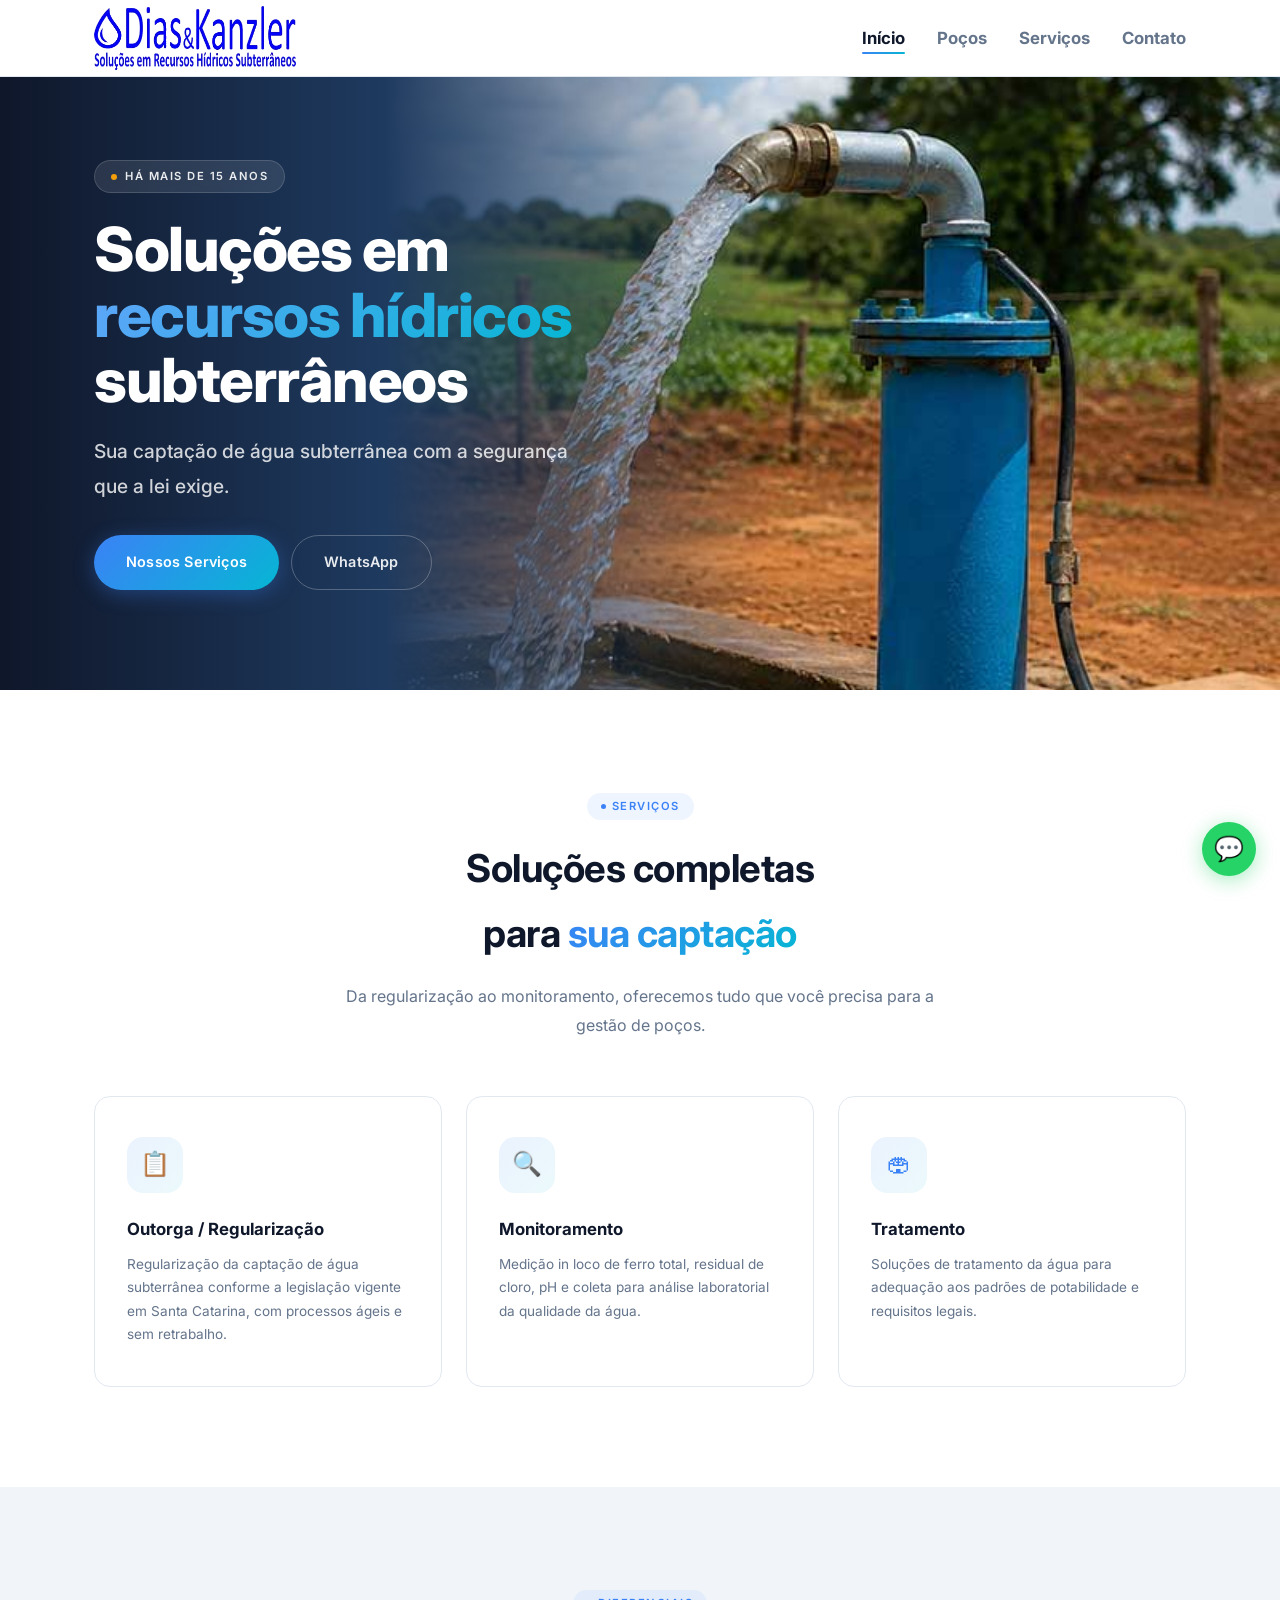
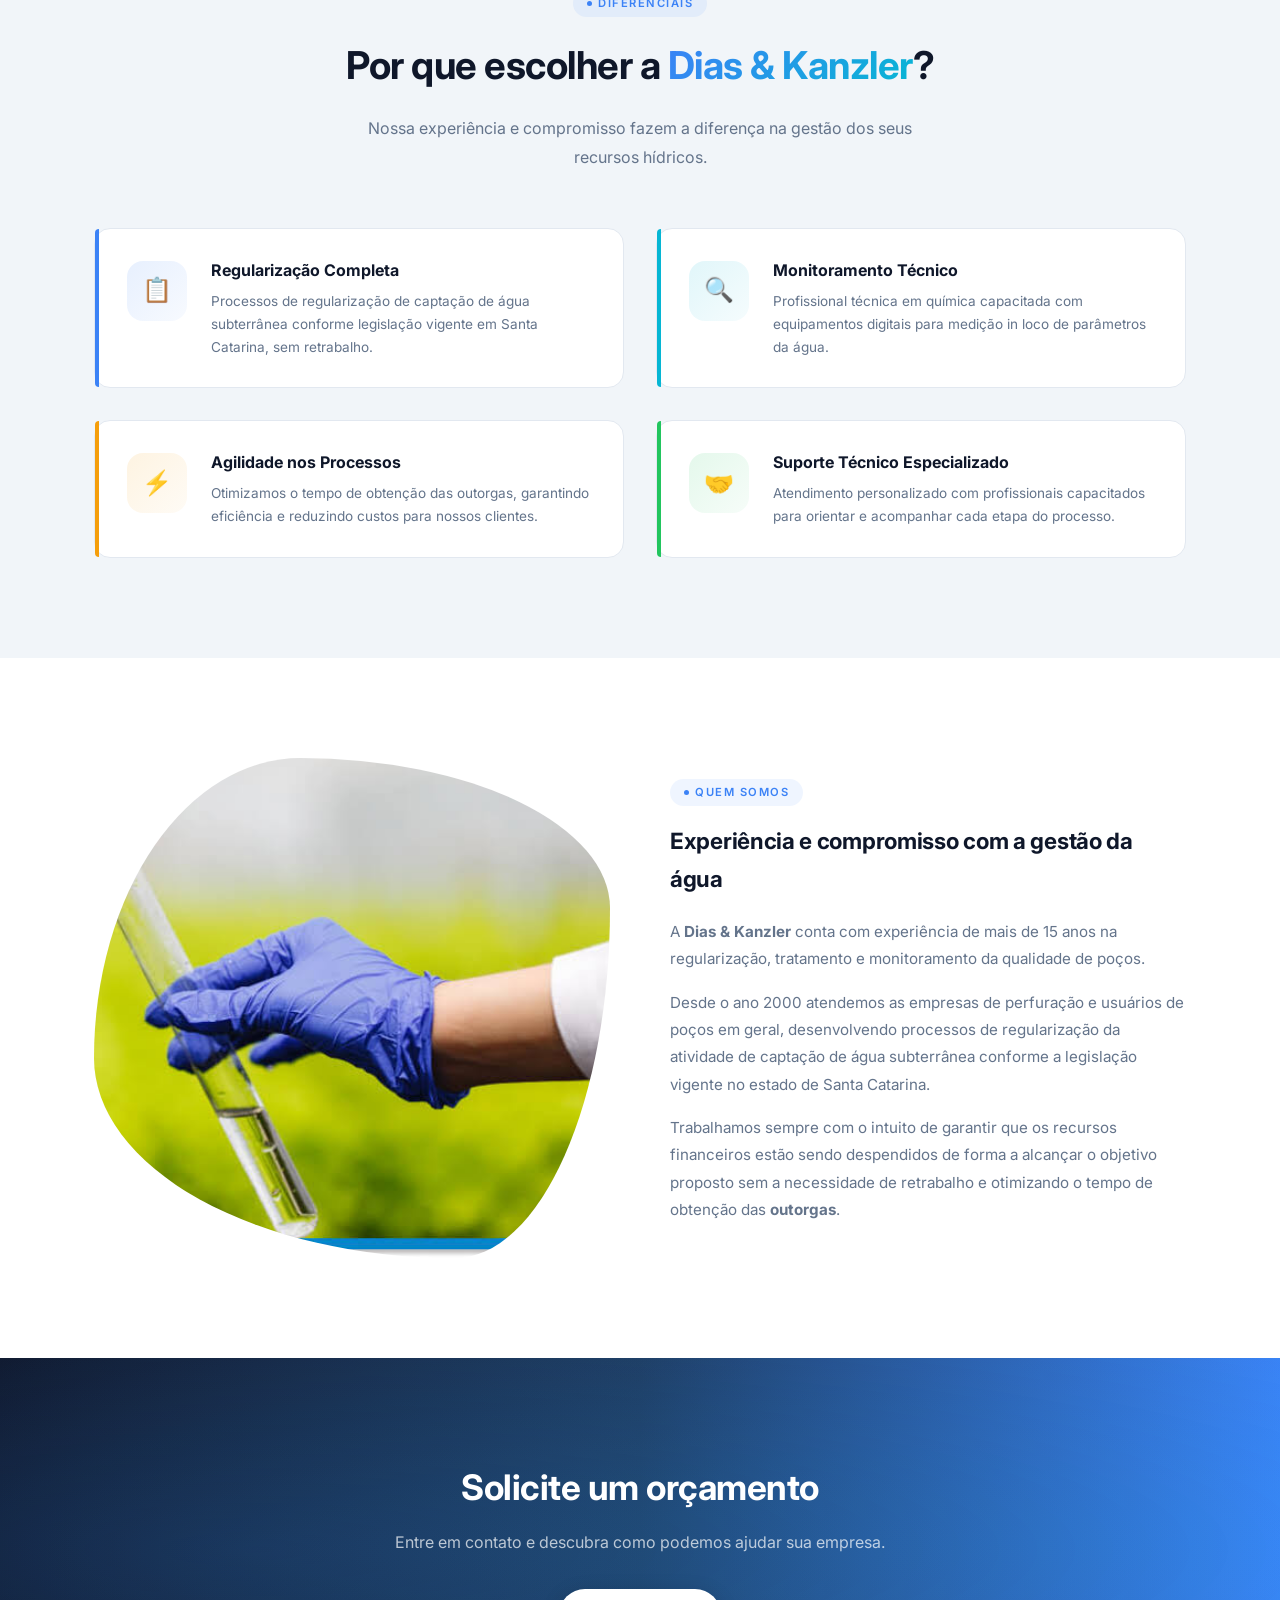
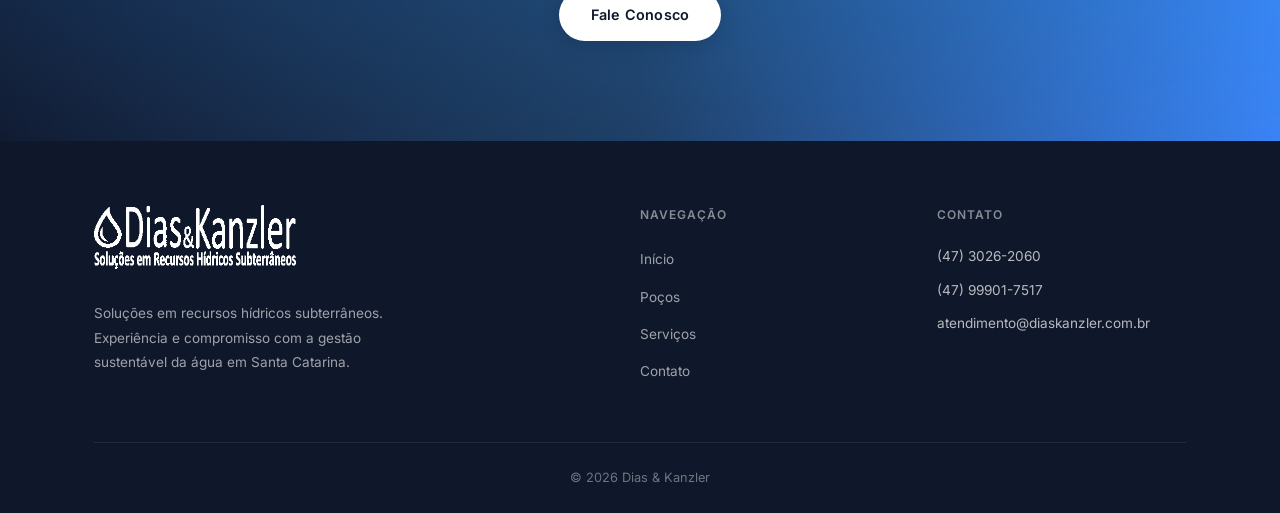
<file: index.html>
<!DOCTYPE html>
<html lang="pt-BR">
<head>
  <meta charset="UTF-8">
  <meta name="viewport" content="width=device-width, initial-scale=1.0">
  <title>Dias e Kanzler — Soluções em Recursos Hídricos Subterrâneos</title>
  <meta name="description" content="Experiência de mais de 15 anos na regularização, tratamento e monitoramento da qualidade de poços em Santa Catarina.">
  <link rel="preconnect" href="https://fonts.googleapis.com">
  <link rel="preconnect" href="https://fonts.gstatic.com" crossorigin>
  <link href="https://fonts.googleapis.com/css2?family=Inter:wght@300;400;500;600;700;800&display=swap" rel="stylesheet">
  <link rel="stylesheet" href="css/style.css">
</head>
<body>

  <header class="header">
    <div class="container">
          <a href="index.html" class="logo"><img src="img/logo.png" alt="Dias &amp; Kanzler"></a>
      <nav>
        <div class="menu-toggle">
          <span></span>
          <span></span>
          <span></span>
        </div>
        <div class="nav-overlay"></div>
        <ul class="nav-list">
          <li><a href="index.html" class="active">Início</a></li>
          <li><a href="pocos.html">Poços</a></li>
          <li><a href="servicos.html">Serviços</a></li>
          <li><a href="contato.html">Contato</a></li>
        </ul>
      </nav>
    </div>
  </header>

  <section class="hero">
    <div class="container">
      <div class="hero-content">
        <div class="hero-tag">Há mais de 15 anos</div>
        <h1>Soluções em <span>recursos hídricos</span> subterrâneos</h1>
        <p>Sua captação de água subterrânea com a segurança que a lei exige.</p>
        <div class="hero-buttons">
          <a href="servicos.html" class="btn btn-accent">Nossos Serviços</a>
          <a href="https://wa.me/5547999017517" target="_blank" class="btn btn-outline">WhatsApp</a>
        </div>
      </div>
    </div>
  </section>

  <section class="section">
    <div class="container">
      <div class="section-header centered fade-in">
        <div class="section-tag">Serviços</div>
        <h2>Soluções completas<br>para <span>sua captação</span></h2>
        <p>Da regularização ao monitoramento, oferecemos tudo que você precisa para a gestão de poços.</p>
      </div>
      <div class="services-grid stagger-children fade-in">
        <div class="service-card">
          <div class="service-card-icon">&#x1F4CB;</div>
          <h3>Outorga / Regularização</h3>
          <p>Regularização da captação de água subterrânea conforme a legislação vigente em Santa Catarina, com processos ágeis e sem retrabalho.</p>
        </div>
        <div class="service-card">
          <div class="service-card-icon">&#x1F50D;</div>
          <h3>Monitoramento</h3>
          <p>Medição in loco de ferro total, residual de cloro, pH e coleta para análise laboratorial da qualidade da água.</p>
        </div>
        <div class="service-card">
          <div class="service-card-icon">&#x1F3DF;</div>
          <h3>Tratamento</h3>
          <p>Soluções de tratamento da água para adequação aos padrões de potabilidade e requisitos legais.</p>
        </div>
      </div>
    </div>
  </section>

  <section class="section section-alt">
    <div class="container">
      <div class="section-header centered fade-in">
        <div class="section-tag">Diferenciais</div>
        <h2>Por que escolher a <span style="white-space: nowrap;">Dias &amp; Kanzler</span>?</h2>
        <p>Nossa experiência e compromisso fazem a diferença na gestão dos seus recursos hídricos.</p>
      </div>
      <div class="diffs-grid stagger-children fade-in">
        <div class="diff-card">
          <div class="diff-icon blue">&#x1F4CB;</div>
          <div class="diff-card-body">
            <h3>Regularização Completa</h3>
            <p>Processos de regularização de captação de água subterrânea conforme legislação vigente em Santa Catarina, sem retrabalho.</p>
          </div>
        </div>
        <div class="diff-card">
          <div class="diff-icon cyan">&#x1F50D;</div>
          <div class="diff-card-body">
            <h3>Monitoramento Técnico</h3>
            <p>Profissional técnica em química capacitada com equipamentos digitais para medição in loco de parâmetros da água.</p>
          </div>
        </div>
        <div class="diff-card">
          <div class="diff-icon amber">&#x26A1;</div>
          <div class="diff-card-body">
            <h3>Agilidade nos Processos</h3>
            <p>Otimizamos o tempo de obtenção das outorgas, garantindo eficiência e reduzindo custos para nossos clientes.</p>
          </div>
        </div>
        <div class="diff-card">
          <div class="diff-icon green">&#x1F91D;</div>
          <div class="diff-card-body">
            <h3>Suporte Técnico Especializado</h3>
            <p>Atendimento personalizado com profissionais capacitados para orientar e acompanhar cada etapa do processo.</p>
          </div>
        </div>
      </div>
    </div>
  </section>

  <section class="section">
    <div class="container">
      <div class="about-grid">
        <div class="about-visual fade-in-left"></div>
        <div class="about-content fade-in-right">
          <div class="section-tag">Quem Somos</div>
          <h3>Experiência e compromisso com a gestão da água</h3>
          <p>
            A <strong>Dias &amp; Kanzler</strong> conta com experiência de mais de 15 anos na regularização,
            tratamento e monitoramento da qualidade de poços.
          </p>
          <p>
            Desde o ano 2000 atendemos as empresas de perfuração e usuários de poços em geral,
            desenvolvendo processos de regularização da atividade de captação de água subterrânea
            conforme a legislação vigente no estado de Santa Catarina.
          </p>
          <p>
            Trabalhamos sempre com o intuito de garantir que os recursos financeiros estão sendo
            despendidos de forma a alcançar o objetivo proposto sem a necessidade de retrabalho
            e otimizando o tempo de obtenção das <strong>outorgas</strong>.
          </p>
        </div>
      </div>
    </div>
  </section>

  <section class="cta-section">
    <div class="container fade-in">
      <h2>Solicite um orçamento</h2>
      <p>Entre em contato e descubra como podemos ajudar sua empresa.</p>
      <a href="contato.html" class="btn btn-primary">Fale Conosco</a>
    </div>
  </section>

  <footer class="footer">
    <div class="container">
      <div class="footer-grid">
        <div class="footer-about">
      <a href="index.html" class="logo"><img src="img/logo.png" alt="Dias &amp; Kanzler"></a>
          <p>Soluções em recursos hídricos subterrâneos. Experiência e compromisso com a gestão sustentável da água em Santa Catarina.</p>
        </div>
        <div>
          <h4>Navegação</h4>
          <ul class="footer-links">
            <li><a href="index.html">Início</a></li>
            <li><a href="pocos.html">Poços</a></li>
            <li><a href="servicos.html">Serviços</a></li>
            <li><a href="contato.html">Contato</a></li>
          </ul>
        </div>
        <div>
          <h4>Contato</h4>
          <div class="footer-contact-item">(47) 3026-2060</div>
          <div class="footer-contact-item">(47) 99901-7517</div>
          <div class="footer-contact-item">atendimento@diaskanzler.com.br</div>
        </div>
      </div>
      <div class="footer-bottom">
        <span>&copy; 2026 Dias &amp; Kanzler</span>
      </div>
    </div>
  </footer>

  <a href="https://wa.me/5547999017517" target="_blank" class="whatsapp-float" aria-label="WhatsApp">&#x1F4AC;</a>

  <script src="js/main.js"></script>
</body>
</html>
</file>
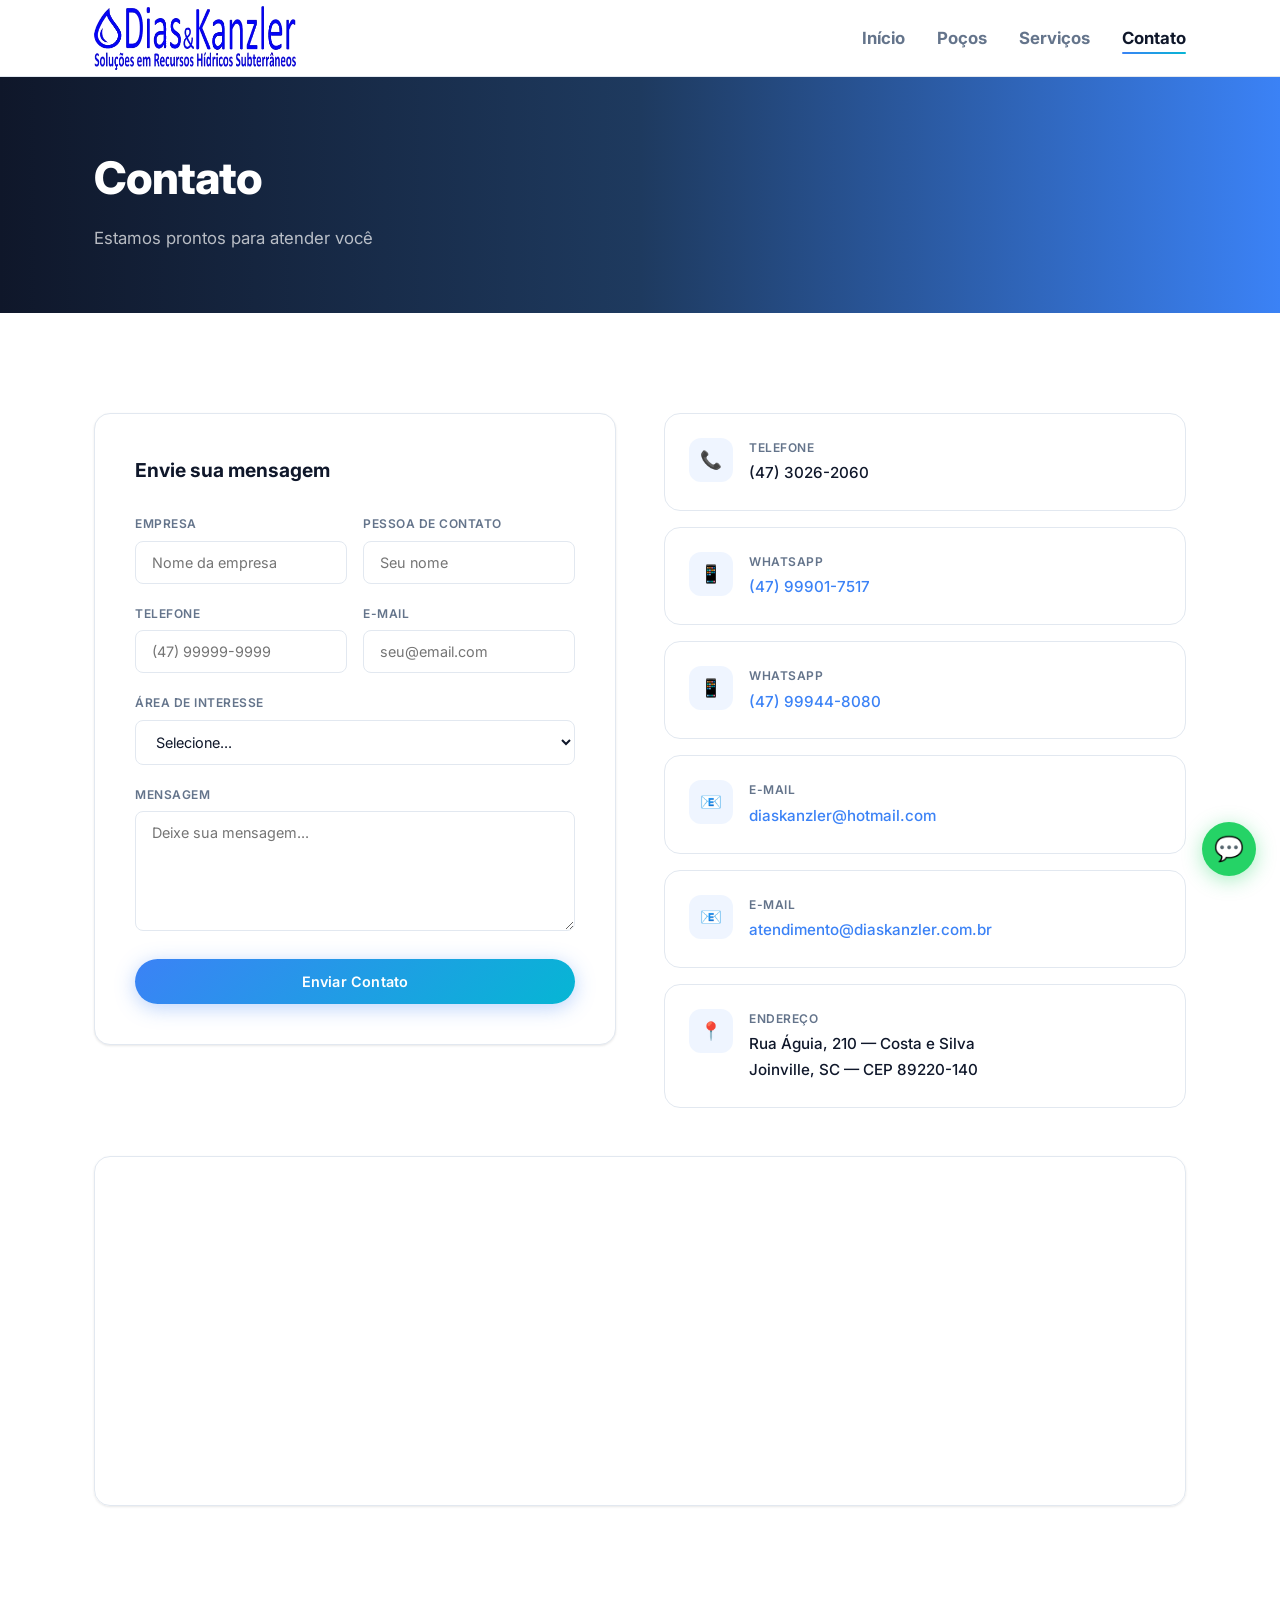
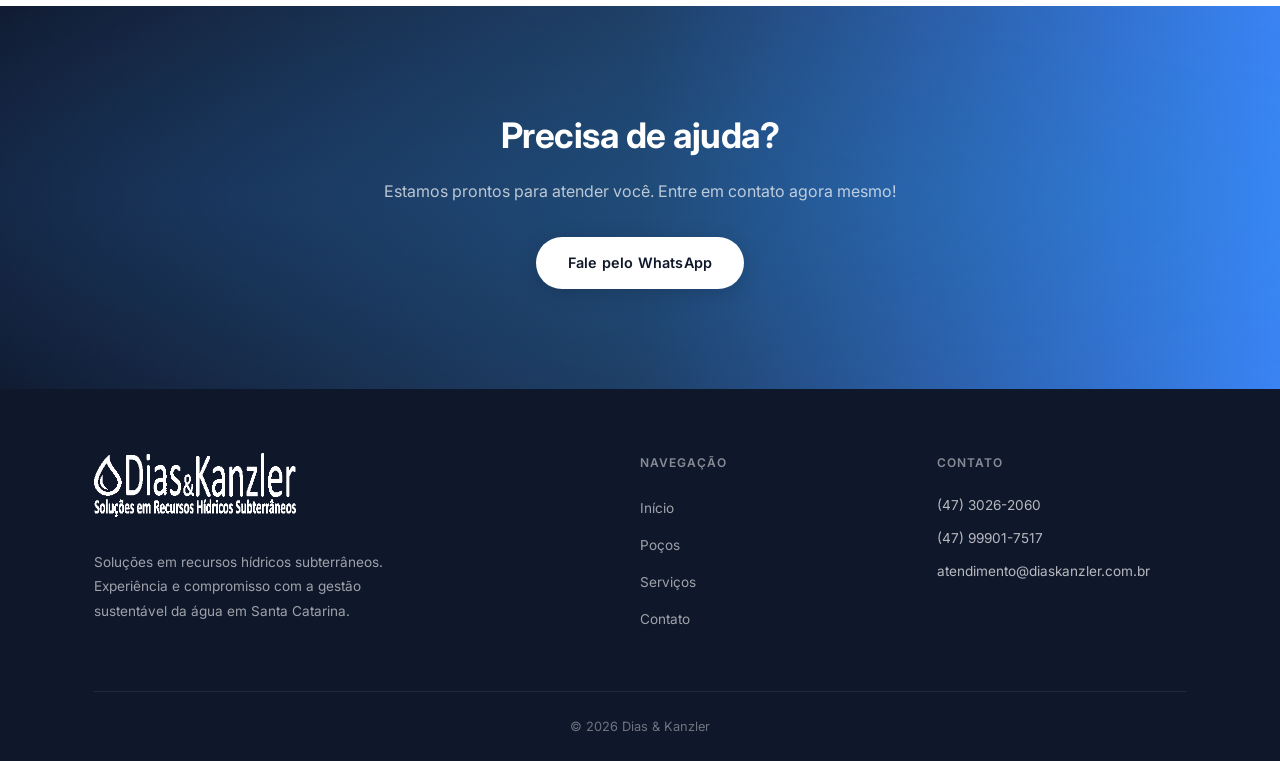
<file: contato.html>
<!DOCTYPE html>
<html lang="pt-BR">
<head>
  <meta charset="UTF-8">
  <meta name="viewport" content="width=device-width, initial-scale=1.0">
  <title>Contato — Dias &amp; Kanzler</title>
  <meta name="description" content="Entre em contato com a Dias & Kanzler. Solicite orçamentos, tire dúvidas ou agende uma visita.">
  <link rel="preconnect" href="https://fonts.googleapis.com">
  <link rel="preconnect" href="https://fonts.gstatic.com" crossorigin>
  <link href="https://fonts.googleapis.com/css2?family=Inter:wght@300;400;500;600;700;800&display=swap" rel="stylesheet">
  <link rel="stylesheet" href="css/style.css">
</head>
<body>

  <header class="header">
    <div class="container">
          <a href="index.html" class="logo"><img src="img/logo.png" alt="Dias &amp; Kanzler"></a>
      <nav>
        <div class="menu-toggle">
          <span></span>
          <span></span>
          <span></span>
        </div>
        <div class="nav-overlay"></div>
        <ul class="nav-list">
          <li><a href="index.html">Início</a></li>
          <li><a href="pocos.html">Poços</a></li>
          <li><a href="servicos.html">Serviços</a></li>
          <li><a href="contato.html" class="active">Contato</a></li>
        </ul>
      </nav>
    </div>
  </header>

  <section class="page-hero">
    <div class="container fade-in">
      <h1>Contato</h1>
      <p>Estamos prontos para atender você</p>
    </div>
  </section>

  <section class="section">
    <div class="container">
      <div class="contact-grid">
        <div class="contact-form-card fade-in">
          <h3>Envie sua mensagem</h3>
          <form id="contactForm">
            <div class="form-row">
              <div class="form-group">
                <label for="empresa">Empresa</label>
                <input type="text" id="empresa" name="empresa" placeholder="Nome da empresa">
              </div>
              <div class="form-group">
                <label for="contato">Pessoa de Contato</label>
                <input type="text" id="contato" name="contato" placeholder="Seu nome">
              </div>
            </div>
            <div class="form-row">
              <div class="form-group">
                <label for="telefone">Telefone</label>
                <input type="tel" id="telefone" name="telefone" required placeholder="(47) 99999-9999">
              </div>
              <div class="form-group">
                <label for="email">E-mail</label>
                <input type="email" id="email" name="email" required placeholder="seu@email.com">
              </div>
            </div>
            <div class="form-group">
              <label for="interesse">Área de Interesse</label>
              <select id="interesse" name="interesse">
                <option value="">Selecione...</option>
                <option value="OUTORGA">Outorga</option>
                <option value="TAMPONAMENTO">Tamponamento</option>
                <option value="TRATAMENTO">Tratamento</option>
                <option value="MONITORAMENTO">Monitoramento</option>
                <option value="OUTROS">Outros</option>
              </select>
            </div>
            <div class="form-group">
              <label for="mensagem">Mensagem</label>
              <textarea id="mensagem" name="mensagem" required placeholder="Deixe sua mensagem..."></textarea>
            </div>
            <button type="submit" class="btn btn-accent" style="width: 100%; justify-content: center;">Enviar Contato</button>
          </form>
        </div>

        <div class="contact-cards fade-in">
          <div class="contact-card">
            <div class="contact-card-icon">&#x1F4DE;</div>
            <div>
              <h4>Telefone</h4>
              <div class="value">(47) 3026-2060</div>
            </div>
          </div>
          <div class="contact-card">
            <div class="contact-card-icon">&#x1F4F1;</div>
            <div>
              <h4>WhatsApp</h4>
              <div class="value"><a href="https://wa.me/5547999017517" target="_blank">(47) 99901-7517</a></div>
            </div>
          </div>
          <div class="contact-card">
            <div class="contact-card-icon">&#x1F4F1;</div>
            <div>
              <h4>WhatsApp</h4>
              <div class="value"><a href="https://wa.me/5547999448080" target="_blank">(47) 99944-8080</a></div>
            </div>
          </div>
          <div class="contact-card">
            <div class="contact-card-icon">&#x1F4E7;</div>
            <div>
              <h4>E-mail</h4>
              <div class="value"><a href="mailto:diaskanzler@hotmail.com">diaskanzler@hotmail.com</a></div>
            </div>
          </div>
          <div class="contact-card">
            <div class="contact-card-icon">&#x1F4E7;</div>
            <div>
              <h4>E-mail</h4>
              <div class="value"><a href="mailto:atendimento@diaskanzler.com.br">atendimento@diaskanzler.com.br</a></div>
            </div>
          </div>
          <div class="contact-card">
            <div class="contact-card-icon">&#x1F4CD;</div>
            <div>
              <h4>Endereço</h4>
              <div class="value">Rua Águia, 210 — Costa e Silva<br>Joinville, SC — CEP 89220-140</div>
            </div>
          </div>
        </div>
      </div>

      <div class="map-wrapper fade-in">
        <iframe src="https://www.google.com/maps?q=Rua+Agua+210+Joinville+SC&output=embed" loading="lazy" referrerpolicy="no-referrer-when-downgrade"></iframe>
      </div>
    </div>
  </section>

  <section class="cta-section">
    <div class="container fade-in">
      <h2>Precisa de ajuda?</h2>
      <p>Estamos prontos para atender você. Entre em contato agora mesmo!</p>
      <a href="https://wa.me/5547999017517" target="_blank" class="btn btn-primary">Fale pelo WhatsApp</a>
    </div>
  </section>

  <footer class="footer">
    <div class="container">
      <div class="footer-grid">
        <div class="footer-about">
      <a href="index.html" class="logo"><img src="img/logo.png" alt="Dias &amp; Kanzler"></a>
          <p>Soluções em recursos hídricos subterrâneos. Experiência e compromisso com a gestão sustentável da água em Santa Catarina.</p>
        </div>
        <div>
          <h4>Navegação</h4>
          <ul class="footer-links">
            <li><a href="index.html">Início</a></li>
            <li><a href="pocos.html">Poços</a></li>
            <li><a href="servicos.html">Serviços</a></li>
            <li><a href="contato.html">Contato</a></li>
          </ul>
        </div>
        <div>
          <h4>Contato</h4>
          <div class="footer-contact-item">(47) 3026-2060</div>
          <div class="footer-contact-item">(47) 99901-7517</div>
          <div class="footer-contact-item">atendimento@diaskanzler.com.br</div>
        </div>
      </div>
      <div class="footer-bottom">
        <span>&copy; 2026 Dias &amp; Kanzler</span>
      </div>
    </div>
  </footer>

  <a href="https://wa.me/5547999017517" target="_blank" class="whatsapp-float" aria-label="WhatsApp">&#x1F4AC;</a>

  <script src="js/main.js"></script>
  <script src="js/contato.js"></script>
</body>
</html>
</file>
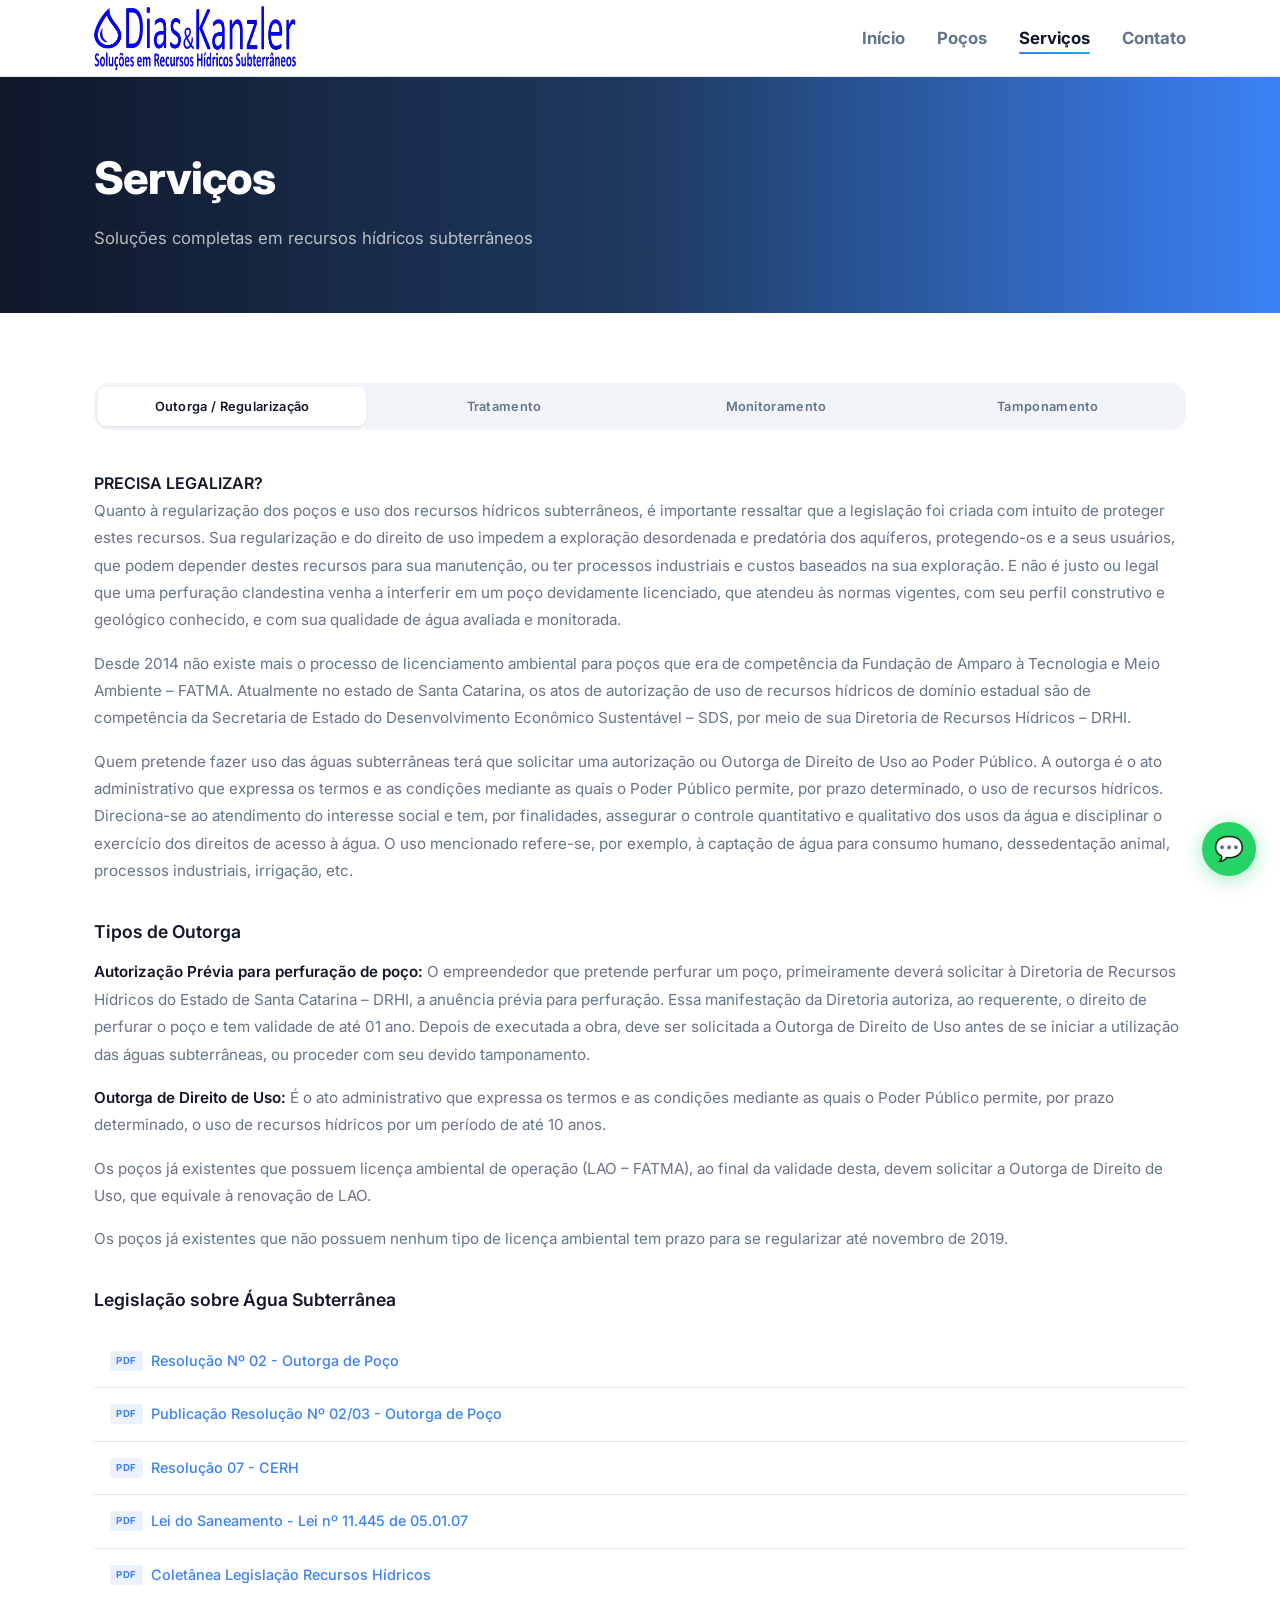
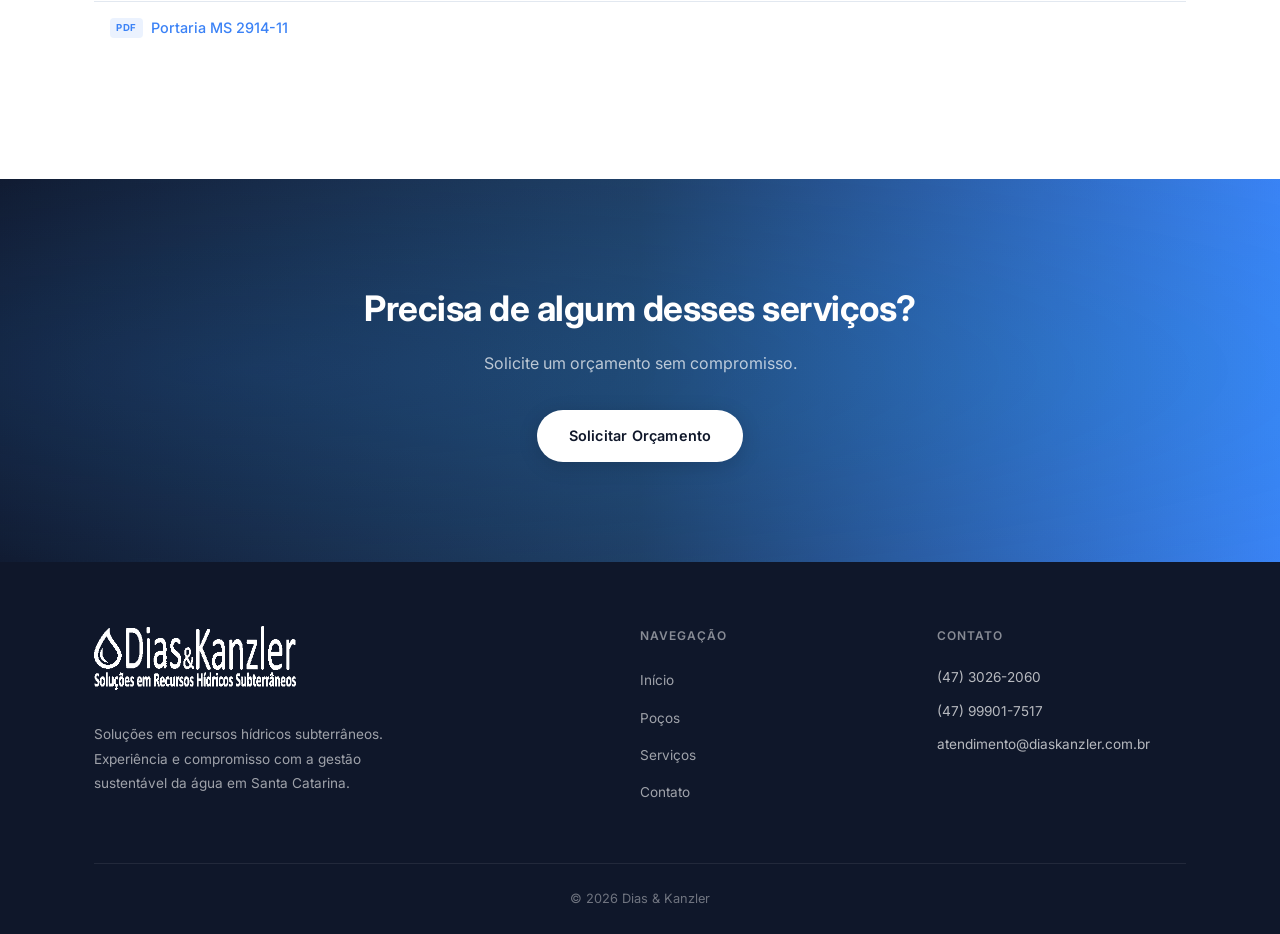
<file: servicos.html>
<!DOCTYPE html>
<html lang="pt-BR">
<head>
  <meta charset="UTF-8">
  <meta name="viewport" content="width=device-width, initial-scale=1.0">
  <title>Serviços — Dias &amp; Kanzler</title>
  <meta name="description" content="Outorga, regularização, tratamento, monitoramento e tamponamento de poços. Soluções completas em recursos hídricos subterrâneos.">
  <link rel="preconnect" href="https://fonts.googleapis.com">
  <link rel="preconnect" href="https://fonts.gstatic.com" crossorigin>
  <link href="https://fonts.googleapis.com/css2?family=Inter:wght@300;400;500;600;700;800&display=swap" rel="stylesheet">
  <link rel="stylesheet" href="css/style.css">
</head>
<body>

  <header class="header">
    <div class="container">
          <a href="index.html" class="logo"><img src="img/logo.png" alt="Dias &amp; Kanzler"></a>
      <nav>
        <div class="menu-toggle">
          <span></span>
          <span></span>
          <span></span>
        </div>
        <div class="nav-overlay"></div>
        <ul class="nav-list">
          <li><a href="index.html">Início</a></li>
          <li><a href="pocos.html">Poços</a></li>
          <li><a href="servicos.html" class="active">Serviços</a></li>
          <li><a href="contato.html">Contato</a></li>
        </ul>
      </nav>
    </div>
  </header>

  <section class="page-hero">
    <div class="container fade-in">
      <h1>Serviços</h1>
      <p>Soluções completas em recursos hídricos subterrâneos</p>
    </div>
  </section>

  <section class="section">
    <div class="container">
      <div class="tabs fade-in">
        <div class="tabs-nav">
          <button class="tab-btn active" data-tab="tab-outorga">Outorga / Regularização</button>
          <button class="tab-btn" data-tab="tab-tratamento">Tratamento</button>
          <button class="tab-btn" data-tab="tab-monitoramento">Monitoramento</button>
          <button class="tab-btn" data-tab="tab-tamponamento">Tamponamento</button>
        </div>

        <div id="tab-outorga" class="tab-panel active">
          <div class="tab-panel-inner page-content" style="max-width:100%;">
            <b>PRECISA LEGALIZAR?</b>

            <p>Quanto à regularização dos poços e uso dos recursos hídricos subterrâneos, é importante ressaltar que a legislação foi criada com intuito de proteger estes recursos. Sua regularização e do direito de uso impedem a exploração desordenada e predatória dos aquíferos, protegendo-os e a seus usuários, que podem depender destes recursos para sua manutenção, ou ter processos industriais e custos baseados na sua exploração. E não é justo ou legal que uma perfuração clandestina venha a interferir em um poço devidamente licenciado, que atendeu às normas vigentes, com seu perfil construtivo e geológico conhecido, e com sua qualidade de água avaliada e monitorada.</p>

            <p>Desde 2014 não existe mais o processo de licenciamento ambiental para poços que era de competência da Fundação de Amparo à Tecnologia e Meio Ambiente &ndash; FATMA. Atualmente no estado de Santa Catarina, os atos de autorização de uso de recursos hídricos de domínio estadual são de competência da Secretaria de Estado do Desenvolvimento Econômico Sustentável &ndash; SDS, por meio de sua Diretoria de Recursos Hídricos &ndash; DRHI.</p>

            <p>Quem pretende fazer uso das águas subterrâneas terá que solicitar uma autorização ou Outorga de Direito de Uso ao Poder Público. A outorga é o ato administrativo que expressa os termos e as condições mediante as quais o Poder Público permite, por prazo determinado, o uso de recursos hídricos. Direciona-se ao atendimento do interesse social e tem, por finalidades, assegurar o controle quantitativo e qualitativo dos usos da água e disciplinar o exercício dos direitos de acesso à água. O uso mencionado refere-se, por exemplo, à captação de água para consumo humano, dessedentação animal, processos industriais, irrigação, etc.</p>

            <h4>Tipos de Outorga</h4>

            <p><b>Autorização Prévia para perfuração de poço:</b> O empreendedor que pretende perfurar um poço, primeiramente deverá solicitar à Diretoria de Recursos Hídricos do Estado de Santa Catarina &ndash; DRHI, a anuência prévia para perfuração. Essa manifestação da Diretoria autoriza, ao requerente, o direito de perfurar o poço e tem validade de até 01 ano. Depois de executada a obra, deve ser solicitada a Outorga de Direito de Uso antes de se iniciar a utilização das águas subterrâneas, ou proceder com seu devido tamponamento.</p>

            <p><b>Outorga de Direito de Uso:</b> É o ato administrativo que expressa os termos e as condições mediante as quais o Poder Público permite, por prazo determinado, o uso de recursos hídricos por um período de até 10 anos.</p>

            <p>Os poços já existentes que possuem licença ambiental de operação (LAO &ndash; FATMA), ao final da validade desta, devem solicitar a Outorga de Direito de Uso, que equivale à renovação de LAO.</p>

            <p>Os poços já existentes que não possuem nenhum tipo de licença ambiental tem prazo para se regularizar até novembro de 2019.</p>

            <h4>Legislação sobre Água Subterrânea</h4>
            <ul class="legislation-list">
              <li><a href="https://diaskanzler.com.br/uploads/pdf/1 RESOLUÇÃO Nº 02 - OUTORGA DE POÇO.pdf" target="_blank">Resolução Nº 02 - Outorga de Poço</a></li>
              <li><a href="https://diaskanzler.com.br/uploads/pdf/2 PUBLICAÇÃO_RESOLUÇÃO Nº 02_03 - OUTORGA DE POÇO.pdf" target="_blank">Publicação Resolução Nº 02/03 - Outorga de Poço</a></li>
              <li><a href="https://diaskanzler.com.br/uploads/pdf/3 Resolução 07 - CERH.pdf" target="_blank">Resolução 07 - CERH</a></li>
              <li><a href="https://diaskanzler.com.br/uploads/pdf/4 Lei do saneamento Lei no 11.445- de 05.01.07.pdf" target="_blank">Lei do Saneamento - Lei nº 11.445 de 05.01.07</a></li>
              <li><a href="https://diaskanzler.com.br/uploads/pdf/5 COLETANEA LEGISLACAO RECURSOS HIDRICOS_19_09_2013versao_final_IOESC.pdf" target="_blank">Coletânea Legislação Recursos Hídricos</a></li>
              <li><a href="https://diaskanzler.com.br/uploads/pdf/6 Portaria_MS_2914-11.pdf" target="_blank">Portaria MS 2914-11</a></li>
            </ul>
          </div>
        </div>

        <div id="tab-tratamento" class="tab-panel">
          <div class="tab-panel-inner page-content" style="max-width:100%;">
            <p>Na captação de água subterrânea através de poços, não é importante apenas o aspecto da quantidade, isto é, a vazão de bombeamento, a qualidade da água subterrânea é outro fator a ser considerado. Estas águas durante seu trajeto subterrâneo, percolam e dissolvem minerais presentes nos solos e nas rochas, adquirindo estas propriedades que podem conferir a água características como cor (ferro), turbidez, acidez, cheiro, gosto, dureza elevada. Convém destacar que água cristalina não é sinônimo de ausência de bactérias. A contaminação por bactérias pode acontecer sem nenhum aviso. Fossas mal instaladas, proximidade de criação de animais, proximidade com depósitos de lixo, além de outras situações podem comprometer a qualidade desta água.</p>

            <p>A forma mais prudente de utilização de um poço artesiano é a realização de análises laboratoriais da água com base nos parâmetros definidos por legislações específicas dependendo do uso desejado, no mínimo a cada 06 meses para bacteriológica e a cada ano análise físico-química. Em casos em que o poço atende um grande número de pessoas, em indústrias, por exemplo, o monitoramento deve ser mensal.</p>

            <p>Problemas com cor (ferro), turbidez, gosto, dureza elevada, pH alterado podem ser facilmente resolvidos com a implantação de sistemas corretivos utilizando produtos químicos dosados através de bombas de precisão ou ainda com a utilização de filtros específicos para água subterrânea. O sistema corretivo adequado é determinado através dos resultados apresentados em laudo de análise físico-química e bacteriológico da água subterrânea.</p>

            <p>Problemas com contaminação bacteriológica também podem ser facilmente resolvidos com dosagem de Cloro através de bomba dosadora de precisão ou com esterilização Ultravioleta (UV-C).</p>

            <p>A recomendação dos órgãos de fiscalização sanitária e ambiental é pela prevenção: mesmo que a água tenha ausência de bactérias, que seja implantado um sistema preventivo de tratamento bacteriológico.</p>

            <div class="gallery-grid stagger-children fade-in" style="grid-template-columns: repeat(auto-fill, minmax(180px, 1fr));">
              <a class="gallery-item" href="https://diaskanzler.com.br/uploads/pocos/s-corretivo-1.jpg" target="_blank">
                <img src="https://diaskanzler.com.br/tim.php?src=uploads/pocos/s-corretivo-1.jpg&w=300&h=300" alt="Tratamento" loading="lazy">
              </a>
              <a class="gallery-item" href="https://diaskanzler.com.br/uploads/pocos/s-corretivo-2.jpg" target="_blank">
                <img src="https://diaskanzler.com.br/tim.php?src=uploads/pocos/s-corretivo-2.jpg&w=300&h=300" alt="Tratamento" loading="lazy">
              </a>
              <a class="gallery-item" href="https://diaskanzler.com.br/uploads/pocos/s-corretivo-3.jpg" target="_blank">
                <img src="https://diaskanzler.com.br/uploads/pocos/s-corretivo-3.jpg?w=300&h=300" alt="Tratamento" loading="lazy">
              </a>
              <a class="gallery-item" href="https://diaskanzler.com.br/uploads/pocos/s-corretivo-4.jpg" target="_blank">
                <img src="https://diaskanzler.com.br/tim.php?src=uploads/pocos/s-corretivo-4.jpg&w=300&h=300" alt="Tratamento" loading="lazy">
              </a>
              <a class="gallery-item" href="https://diaskanzler.com.br/uploads/pocos/s-corretivo-5.jpg" target="_blank">
                <img src="https://diaskanzler.com.br/tim.php?src=uploads/pocos/s-corretivo-5.jpg&w=300&h=300" alt="Tratamento" loading="lazy">
              </a>
              <a class="gallery-item" href="https://diaskanzler.com.br/uploads/pocos/s-corretivo-6.jpg" target="_blank">
                <img src="https://diaskanzler.com.br/tim.php?src=uploads/pocos/s-corretivo-6.jpg&w=300&h=300" alt="Tratamento" loading="lazy">
              </a>
              <a class="gallery-item" href="https://diaskanzler.com.br/uploads/pocos/s-corretivo-7.jpg" target="_blank">
                <img src="https://diaskanzler.com.br/tim.php?src=uploads/pocos/s-corretivo-7.jpg&w=300&h=300" alt="Tratamento" loading="lazy">
              </a>
            </div>
          </div>
        </div>

        <div id="tab-monitoramento" class="tab-panel">
          <div class="tab-panel-inner page-content" style="max-width:100%;">
            <p>Para garantir a eficiência do sistema corretivo implantado para tratamento da água subterrânea é importante que se realize o monitoramento de todos os itens que compõem o sistema.</p>

            <p>A <strong>Dias &amp; Kanzler</strong> conta com profissional técnica em química capacitada para realizar o monitoramento da qualidade da água utilizando equipamentos digitais para medição "in loco" de parâmetros como ferro total, residual de cloro e pH, e ainda realizar a coleta da água para análise laboratorial.</p>

            <div class="gallery-grid stagger-children fade-in" style="grid-template-columns: repeat(auto-fill, minmax(200px, 1fr)); max-width: 660px;">
              <a class="gallery-item portrait" href="https://diaskanzler.com.br/uploads/pocos/monitoramento-1.jpg" target="_blank">
                <img src="https://diaskanzler.com.br/tim.php?src=uploads/pocos/monitoramento-1.jpg&w=250&h=370" alt="Monitoramento" loading="lazy">
              </a>
              <a class="gallery-item portrait" href="https://diaskanzler.com.br/uploads/pocos/monitoramento-2.jpg" target="_blank">
                <img src="https://diaskanzler.com.br/tim.php?src=uploads/pocos/monitoramento-2.jpg&w=250&h=370" alt="Monitoramento" loading="lazy">
              </a>
              <a class="gallery-item portrait" href="https://diaskanzler.com.br/uploads/pocos/monitoramento-3.jpg" target="_blank">
                <img src="https://diaskanzler.com.br/tim.php?src=uploads/pocos/monitoramento-3.jpg&w=250&h=370" alt="Monitoramento" loading="lazy">
              </a>
            </div>
          </div>
        </div>

        <div id="tab-tamponamento" class="tab-panel">
          <div class="tab-panel-inner page-content" style="max-width:100%;">
            <h4>Tamponamento dos Poços: O que é?</h4>

            <p>É a operação de desativação do poço quando este estiver abandonado, por não apresentar vazão suficiente que permita sua exploração ou se a qualidade da água não for satisfatória para uso.</p>

            <p>O tamponamento tem como objetivo eliminar qualquer possibilidade de entrada de poluentes nos aquíferos sobrejacentes e também impedir que infiltrações superficiais entrem em contato com as águas subterrâneas.</p>

            <p>O procedimento de tamponamento de poços deve ser executado por profissional habilitado e estar de acordo com as normas estabelecidas pela Diretoria de Recursos Hídricos &ndash; DRHI.</p>
          </div>
        </div>
      </div>
    </div>
  </section>

  <section class="cta-section">
    <div class="container fade-in">
      <h2>Precisa de algum desses serviços?</h2>
      <p>Solicite um orçamento sem compromisso.</p>
      <a href="contato.html" class="btn btn-primary">Solicitar Orçamento</a>
    </div>
  </section>

  <footer class="footer">
    <div class="container">
      <div class="footer-grid">
        <div class="footer-about">
      <a href="index.html" class="logo"><img src="img/logo.png" alt="Dias &amp; Kanzler"></a>
          <p>Soluções em recursos hídricos subterrâneos. Experiência e compromisso com a gestão sustentável da água em Santa Catarina.</p>
        </div>
        <div>
          <h4>Navegação</h4>
          <ul class="footer-links">
            <li><a href="index.html">Início</a></li>
            <li><a href="pocos.html">Poços</a></li>
            <li><a href="servicos.html">Serviços</a></li>
            <li><a href="contato.html">Contato</a></li>
          </ul>
        </div>
        <div>
          <h4>Contato</h4>
          <div class="footer-contact-item">(47) 3026-2060</div>
          <div class="footer-contact-item">(47) 99901-7517</div>
          <div class="footer-contact-item">atendimento@diaskanzler.com.br</div>
        </div>
      </div>
      <div class="footer-bottom">
        <span>&copy; 2026 Dias &amp; Kanzler</span>
      </div>
    </div>
  </footer>

  <a href="https://wa.me/5547999017517" target="_blank" class="whatsapp-float" aria-label="WhatsApp">&#x1F4AC;</a>

  <script src="js/main.js"></script>
</body>
</html>
</file>
<file: css/style.css>
:root {
  --primary: #0f172a;
  --primary-light: #1e293b;
  --primary-lighter: #334155;
  --accent: #3b82f6;
  --accent-dark: #1d4ed8;
  --accent-2: #06b6d4;
  --accent-3: #f59e0b;
  --gradient: linear-gradient(90deg, #0f172a, #1e3a5f, #3b82f6);
  --gradient-accent: linear-gradient(135deg, #3b82f6, #06b6d4);
  --gradient-warm: linear-gradient(135deg, #f59e0b, #f97316);
  --bg: #ffffff;
  --bg-alt: #f1f5f9;
  --bg-card: #ffffff;
  --text: #0f172a;
  --text-light: #64748b;
  --text-lighter: #94a3b8;
  --border: #e2e8f0;
  --border-light: #f1f5f9;
  --shadow: 0 1px 3px rgba(0,0,0,0.06), 0 1px 2px rgba(0,0,0,0.04);
  --shadow-md: 0 4px 6px rgba(0,0,0,0.05), 0 10px 15px rgba(0,0,0,0.05);
  --shadow-lg: 0 10px 40px rgba(0,0,0,0.08), 0 20px 60px rgba(0,0,0,0.04);
  --shadow-xl: 0 20px 60px rgba(0,0,0,0.1);
  --radius: 16px;
  --radius-sm: 8px;
  --radius-xs: 4px;
  --font: 'Inter', -apple-system, sans-serif;
  --transition: 0.3s cubic-bezier(0.4, 0, 0.2, 1);
  --transition-slow: 0.5s cubic-bezier(0.4, 0, 0.2, 1);
}

*, *::before, *::after { margin: 0; padding: 0; box-sizing: border-box; }

html { margin: 0; padding: 0; scroll-behavior: smooth; }

body { margin: 0; padding: 0; 
  font-family: var(--font);
  color: var(--text);
  line-height: 1.7;
  background: var(--bg);
  -webkit-font-smoothing: antialiased;
  overflow-x: hidden;
}

a { text-decoration: none; color: inherit; transition: color 0.2s; }
ul { list-style: none; }
img { max-width: 100%; height: auto; display: block; }

.container { max-width: 1140px; margin: 0 auto; padding: 0 24px; }

::selection { background: var(--accent); color: #fff; }

/* ===== HEADER ===== */
.header {
  position: fixed;
  top: 0;
  left: 0;
  right: 0;
  width: 100%;
  z-index: 100;
  background: #ffffff;
  border-bottom: 1px solid var(--border);
  transition: var(--transition);
}

.header.scrolled {
  background: #ffffff;
}

.header .container {
  display: flex;
  align-items: center;
  justify-content: space-between;
  height: 76px;
}

.logo {
  display: flex;
  align-items: center;
  transition: var(--transition);
}

.logo img { height: 64px; display: block; transition: var(--transition); }

.nav-list { display: flex; gap: 32px; }

.nav-list a {
  font-size: 1.05rem;
  font-weight: 700;
  color: var(--text-light);
  transition: color 0.2s;
  padding: 4px 0;
  position: relative;
}

.nav-list a::after {
  content: '';
  position: absolute;
  bottom: -2px;
  left: 0;
  width: 0;
  height: 2px;
  background: var(--gradient-accent);
  border-radius: 2px;
  transition: width 0.3s;
}

.nav-list a:hover,
.nav-list a.active { color: var(--text); }

.nav-list a:hover::after,
.nav-list a.active::after { width: 100%; }

.menu-toggle {
  display: none;
  flex-direction: column;
  gap: 5px;
  cursor: pointer;
  padding: 4px;
  z-index: 101;
}

.menu-toggle span {
  display: block;
  width: 22px;
  height: 2px;
  background: var(--text);
  border-radius: 2px;
  transition: var(--transition);
}

.menu-toggle.active span:nth-child(1) { transform: rotate(45deg) translate(5px, 5px); }
.menu-toggle.active span:nth-child(2) { opacity: 0; }
.menu-toggle.active span:nth-child(3) { transform: rotate(-45deg) translate(5px, -5px); }

/* ===== HERO ===== */
.hero {
  padding: 160px 0 100px;
  position: relative;
  overflow: hidden;
}

.hero::before {
  content: '';
  position: absolute;
  inset: -5% 0;
  background: url('../img/fundo-hero.jpg') right center / cover no-repeat;
  animation: hero-zoom 12s ease-in-out infinite alternate;
  z-index: 0;
}

.hero::after {
  content: '';
  position: absolute;
  inset: 0;
  background: linear-gradient(90deg, #0f172a 0%, #1e3a5f 30%, transparent 60%, transparent 100%);
  z-index: 1;
}

.hero .container {
  display: grid;
  grid-template-columns: 1fr 1fr;
  gap: 64px;
  align-items: center;
  position: relative;
  z-index: 2;
}

@keyframes hero-zoom {
  from { transform: scale(1); }
  to { transform: scale(1.06); }
}

.hero-content { max-width: 540px; }

.hero-tag {
  display: inline-flex;
  align-items: center;
  gap: 8px;
  padding: 6px 16px;
  background: rgba(255, 255, 255, 0.1);
  backdrop-filter: blur(10px);
  border: 1px solid rgba(255, 255, 255, 0.15);
  border-radius: 50px;
  font-size: 0.7rem;
  font-weight: 600;
  color: rgba(255, 255, 255, 0.9);
  letter-spacing: 1.5px;
  text-transform: uppercase;
  margin-bottom: 24px;
}

.hero-tag::before {
  content: '';
  width: 6px;
  height: 6px;
  background: var(--accent-3);
  border-radius: 50%;
  animation: pulse-dot 2s infinite;
}

@keyframes pulse-dot {
  0%, 100% { opacity: 1; }
  50% { opacity: 0.4; }
}

.hero h1 {
  font-size: clamp(2.4rem, 5vw, 3.8rem);
  font-weight: 800;
  line-height: 1.08;
  letter-spacing: -1.5px;
  margin-bottom: 20px;
  color: #fff;
}

.hero h1 span {
  background: linear-gradient(135deg, #60a5fa, #06b6d4);
  -webkit-background-clip: text;
  -webkit-text-fill-color: transparent;
  background-clip: text;
}

.hero p {
  font-size: 1.2rem;
  color: rgba(255, 255, 255, 0.8);
  line-height: 1.8;
  margin-bottom: 32px;
  max-width: 480px;
  font-weight: 500;
}

.hero-buttons {
  display: flex;
  gap: 12px;
  flex-wrap: wrap;
}

.hero-visual {
  display: flex;
  justify-content: center;
  align-items: center;
}

@keyframes spin {
  to { transform: rotate(360deg); }
}

/* ===== BUTTONS ===== */
.btn {
  display: inline-flex;
  align-items: center;
  gap: 8px;
  padding: 14px 32px;
  font-size: 0.9rem;
  font-weight: 600;
  font-family: var(--font);
  cursor: pointer;
  border: none;
  border-radius: 50px;
  transition: var(--transition);
  letter-spacing: 0.2px;
}

.btn-primary {
  background: var(--bg);
  color: var(--text);
  box-shadow: var(--shadow-md);
}

.btn-primary:hover {
  transform: translateY(-2px);
  box-shadow: var(--shadow-lg);
}

.btn-accent {
  background: var(--gradient-accent);
  color: #fff;
  box-shadow: 0 4px 20px rgba(59, 130, 246, 0.35);
}

.btn-accent:hover {
  transform: translateY(-2px);
  box-shadow: 0 8px 30px rgba(59, 130, 246, 0.45);
}

.btn-outline {
  background: transparent;
  color: rgba(255, 255, 255, 0.9);
  border: 1.5px solid rgba(255, 255, 255, 0.25);
}

.btn-outline:hover {
  border-color: rgba(255, 255, 255, 0.5);
  background: rgba(255, 255, 255, 0.05);
  transform: translateY(-2px);
}

.btn-whatsapp {
  background: #25d366;
  color: #fff;
  box-shadow: 0 4px 20px rgba(37, 211, 102, 0.3);
}

.btn-whatsapp:hover {
  background: #1ebe5d;
  transform: translateY(-2px);
  box-shadow: 0 8px 30px rgba(37, 211, 102, 0.4);
}

.btn-sm {
  padding: 10px 24px;
  font-size: 0.8rem;
}

/* ===== SECTION ===== */
.section {
  padding: 100px 0;
  position: relative;
}

.section-alt {
  background: var(--bg-alt);
}

.section-header {
  margin-bottom: 56px;
  max-width: 600px;
}

.section-header.centered {
  text-align: center;
  margin-left: auto;
  margin-right: auto;
}

.section-tag {
  display: inline-flex;
  align-items: center;
  gap: 6px;
  padding: 4px 14px;
  background: rgba(59, 130, 246, 0.08);
  border-radius: 50px;
  font-size: 0.7rem;
  font-weight: 600;
  color: var(--accent);
  letter-spacing: 1.5px;
  text-transform: uppercase;
  margin-bottom: 16px;
}

.section-tag::before {
  content: '';
  width: 5px;
  height: 5px;
  background: var(--accent);
  border-radius: 50%;
}

.section h2 {
  font-size: clamp(1.6rem, 3vw, 2.4rem);
  font-weight: 700;
  letter-spacing: -0.5px;
  margin-bottom: 16px;
  color: var(--text);
}

.section h2 span {
  background: var(--gradient-accent);
  -webkit-background-clip: text;
  -webkit-text-fill-color: transparent;
  background-clip: text;
}

.section-header p {
  color: var(--text-light);
  font-size: 1rem;
  line-height: 1.8;
}

/* ===== ABOUT ===== */
.about-grid {
  display: grid;
  grid-template-columns: 1fr 1fr;
  gap: 60px;
  align-items: center;
}

.about-content h3 {
  font-size: 1.4rem;
  font-weight: 700;
  margin-bottom: 20px;
  letter-spacing: -0.3px;
}

.about-content p {
  color: var(--text-light);
  font-size: 0.95rem;
  margin-bottom: 16px;
  line-height: 1.8;
}

.about-visual {
  position: relative;
  min-height: 500px;
  background: url('../img/analise_agua.jpeg') center / cover no-repeat;
  border-radius: 40% 60% 30% 70% / 60% 30% 70% 40%;
  overflow: hidden;
}

.about-card-visual {
  background: var(--gradient);
  border-radius: var(--radius);
  padding: 48px;
  color: #fff;
  text-align: center;
  width: 100%;
  max-width: 400px;
  box-shadow: var(--shadow-xl);
  position: relative;
  overflow: hidden;
}

.about-card-visual::before {
  content: '';
  position: absolute;
  inset: 0;
  background: radial-gradient(ellipse at 30% 50%, rgba(59, 130, 246, 0.2), transparent);
}

.about-card-visual .icon {
  font-size: 4rem;
  margin-bottom: 16px;
  position: relative;
}

.about-card-visual h4 {
  font-size: 1.1rem;
  font-weight: 600;
  margin-bottom: 8px;
  position: relative;
}

.about-card-visual p {
  font-size: 0.85rem;
  opacity: 0.75;
  position: relative;
}

/* ===== STATS ===== */
.stats-row {
  display: grid;
  grid-template-columns: repeat(3, 1fr);
  gap: 24px;
  margin-top: 48px;
}

.stat-card {
  background: var(--bg-card);
  border: 1px solid var(--border);
  border-radius: var(--radius);
  padding: 32px 24px;
  text-align: center;
  transition: var(--transition);
  position: relative;
  overflow: hidden;
}

.stat-card::before {
  content: '';
  position: absolute;
  top: 0;
  left: 0;
  right: 0;
  height: 3px;
  background: var(--gradient-accent);
  transform: scaleX(0);
  transform-origin: left;
  transition: transform 0.4s;
}

.stat-card:hover::before { transform: scaleX(1); }

.stat-card:hover {
  transform: translateY(-4px);
  box-shadow: var(--shadow-lg);
  border-color: transparent;
}

.stat-icon {
  font-size: 1.5rem;
  margin-bottom: 12px;
}

.stat-number {
  font-size: 2.4rem;
  font-weight: 800;
  color: var(--text);
  display: block;
  letter-spacing: -1px;
}

.stat-label {
  font-size: 0.85rem;
  color: var(--text-light);
  margin-top: 4px;
  display: block;
  font-weight: 500;
}

/* ===== DIFFERENTIALS ===== */
.diffs-grid {
  display: grid;
  grid-template-columns: 1fr 1fr;
  gap: 32px;
  align-items: stretch;
}

.diff-card {
  display: flex;
  gap: 24px;
  background: var(--bg-card);
  border: 1px solid var(--border);
  border-radius: var(--radius);
  padding: 28px 32px;
  transition: var(--transition);
  position: relative;
  align-items: flex-start;
}

.diff-card:hover {
  transform: translateY(-4px);
  box-shadow: var(--shadow-lg);
  border-color: transparent;
}

.diff-card::before {
  content: '';
  position: absolute;
  top: 0;
  left: 0;
  bottom: 0;
  width: 4px;
  border-radius: 4px 0 0 4px;
  transition: var(--transition);
}

.diff-card:nth-child(1)::before { background: var(--accent); }
.diff-card:nth-child(2)::before { background: var(--accent-2); }
.diff-card:nth-child(3)::before { background: var(--accent-3); }
.diff-card:nth-child(4)::before { background: #22c55e; }

.diff-card:hover::before {
  width: 6px;
  box-shadow: 0 0 20px rgba(59, 130, 246, 0.3);
}

.diff-icon {
  width: 60px;
  height: 60px;
  min-width: 60px;
  border-radius: 16px;
  display: flex;
  align-items: center;
  justify-content: center;
  font-size: 1.5rem;
  margin-top: 4px;
}

.diff-icon.blue { background: linear-gradient(135deg, rgba(59, 130, 246, 0.12), rgba(59, 130, 246, 0.04)); color: var(--accent); }
.diff-icon.cyan { background: linear-gradient(135deg, rgba(6, 182, 212, 0.12), rgba(6, 182, 212, 0.04)); color: var(--accent-2); }
.diff-icon.amber { background: linear-gradient(135deg, rgba(245, 158, 11, 0.12), rgba(245, 158, 11, 0.04)); color: var(--accent-3); }
.diff-icon.green { background: linear-gradient(135deg, rgba(34, 197, 94, 0.12), rgba(34, 197, 94, 0.04)); color: #22c55e; }

.diff-card-body {
  flex: 1;
}

.diff-card h3 {
  font-size: 1rem;
  font-weight: 700;
  margin-bottom: 6px;
}

.diff-card p {
  font-size: 0.85rem;
  color: var(--text-light);
  line-height: 1.7;
  margin: 0;
}

/* ===== SERVICES GRID ===== */
.services-grid {
  display: grid;
  grid-template-columns: repeat(3, 1fr);
  gap: 24px;
}

.service-card {
  background: var(--bg-card);
  border: 1px solid var(--border);
  border-radius: var(--radius);
  padding: 40px 32px;
  transition: var(--transition);
  position: relative;
  overflow: hidden;
}

.service-card::before {
  content: '';
  position: absolute;
  top: 0;
  left: 0;
  right: 0;
  height: 4px;
  background: var(--gradient-accent);
  transform: scaleX(0);
  transform-origin: left;
  transition: transform 0.5s cubic-bezier(0.4, 0, 0.2, 1);
}

.service-card:hover::before { transform: scaleX(1); }

.service-card::after {
  content: '';
  position: absolute;
  inset: 0;
  background: linear-gradient(135deg, rgba(59, 130, 246, 0.04), transparent 60%);
  opacity: 0;
  transition: opacity 0.4s;
}

.service-card:hover::after { opacity: 1; }

.service-card:hover {
  transform: translateY(-8px);
  box-shadow: 0 24px 64px rgba(59, 130, 246, 0.12), var(--shadow-xl);
  border-color: rgba(59, 130, 246, 0.15);
}

.service-card-icon {
  width: 56px;
  height: 56px;
  border-radius: 16px;
  background: linear-gradient(135deg, rgba(59, 130, 246, 0.1), rgba(6, 182, 212, 0.08));
  display: flex;
  align-items: center;
  justify-content: center;
  font-size: 1.5rem;
  color: var(--accent);
  margin-bottom: 22px;
  transition: var(--transition);
  position: relative;
  z-index: 1;
}

.service-card:hover .service-card-icon {
  background: var(--gradient-accent);
  color: #fff;
  transform: scale(1.06) translateY(-2px);
  box-shadow: 0 8px 24px rgba(59, 130, 246, 0.3);
}

.service-card h3 {
  font-size: 1.05rem;
  font-weight: 700;
  margin-bottom: 10px;
  position: relative;
  z-index: 1;
}

.service-card p {
  font-size: 0.85rem;
  color: var(--text-light);
  line-height: 1.7;
  position: relative;
  z-index: 1;
}

/* ===== CTA ===== */
.cta-section {
  padding: 100px 0;
  background: var(--gradient);
  text-align: center;
  position: relative;
  overflow: hidden;
}

.cta-section::before {
  content: '';
  position: absolute;
  inset: 0;
  background:
    radial-gradient(ellipse at 20% 50%, rgba(59, 130, 246, 0.15), transparent),
    radial-gradient(ellipse at 80% 50%, rgba(6, 182, 212, 0.1), transparent);
}

.cta-section .container {
  position: relative;
  z-index: 1;
}

.cta-section h2 {
  font-size: clamp(1.6rem, 3vw, 2.2rem);
  font-weight: 700;
  color: #fff;
  margin-bottom: 12px;
  letter-spacing: -0.5px;
}

.cta-section p {
  color: rgba(255, 255, 255, 0.7);
  font-size: 1rem;
  margin-bottom: 32px;
}

.cta-section .btn-primary {
  background: #fff;
  color: var(--text);
  box-shadow: 0 4px 20px rgba(0, 0, 0, 0.15);
}

.cta-section .btn-primary:hover {
  transform: translateY(-2px);
  box-shadow: 0 8px 30px rgba(0, 0, 0, 0.2);
}

/* ===== PAGE HERO ===== */
.page-hero {
  padding: 140px 0 60px;
  background: var(--gradient);
  position: relative;
  overflow: hidden;
}

.page-hero .container { position: relative; z-index: 1; }

.page-hero h1 {
  font-size: clamp(2rem, 3.5vw, 2.8rem);
  font-weight: 800;
  color: #fff;
  letter-spacing: -1px;
  margin-bottom: 8px;
}

.page-hero p {
  color: rgba(255, 255, 255, 0.7);
  font-size: 1.05rem;
}

/* ===== PAGE CONTENT ===== */
.page-content { max-width: 800px; }

.page-content h3 {
  font-size: 1.3rem;
  font-weight: 700;
  margin-top: 48px;
  margin-bottom: 16px;
  letter-spacing: -0.3px;
}

.page-content h4 {
  font-size: 1.05rem;
  font-weight: 600;
  margin-top: 36px;
  margin-bottom: 12px;
}

.page-content p {
  color: var(--text-light);
  font-size: 0.95rem;
  margin-bottom: 16px;
  line-height: 1.8;
}

.page-content b, .page-content strong {
  color: var(--text);
  font-weight: 600;
}

/* ===== GALLERY ===== */
.gallery-grid {
  display: grid;
  grid-template-columns: repeat(auto-fill, minmax(180px, 1fr));
  gap: 12px;
  margin: 32px 0;
}

.gallery-item {
  display: block;
  border-radius: var(--radius-sm);
  overflow: hidden;
  border: 1px solid var(--border);
  transition: var(--transition);
  position: relative;
}

.gallery-item::after {
  content: '+';
  position: absolute;
  inset: 0;
  background: rgba(15, 23, 42, 0.6);
  display: flex;
  align-items: center;
  justify-content: center;
  font-size: 2rem;
  color: #fff;
  opacity: 0;
  transition: opacity 0.3s;
}

.gallery-item:hover::after { opacity: 1; }

.gallery-item:hover {
  transform: scale(1.02);
  box-shadow: var(--shadow-md);
}

.gallery-item img {
  width: 100%;
  aspect-ratio: 1;
  object-fit: cover;
}

.gallery-item.portrait img { aspect-ratio: 2/3; }

/* ===== TABS ===== */
.tabs { margin-top: -30px; }

.tabs-nav {
  display: flex;
  gap: 4px;
  flex-wrap: wrap;
  background: var(--bg-alt);
  padding: 4px;
  border-radius: var(--radius);
  margin-bottom: 40px;
}

.tab-btn {
  flex: 1;
  padding: 12px 20px;
  font-size: 0.8rem;
  font-weight: 600;
  font-family: var(--font);
  background: transparent;
  border: none;
  border-radius: var(--radius-sm);
  color: var(--text-light);
  cursor: pointer;
  transition: var(--transition);
  letter-spacing: 0.3px;
  white-space: nowrap;
  min-width: 0;
}

.tab-btn:hover { color: var(--text); }

.tab-btn.active {
  background: var(--bg);
  color: var(--text);
  box-shadow: var(--shadow);
}

.tab-panel { display: none; }

.tab-panel.active { display: block; }

.tab-panel-inner { padding: 0 0 24px; }

.tab-panel-inner h4 {
  font-size: 1.1rem;
  font-weight: 600;
  margin-top: 32px;
  margin-bottom: 12px;
}

.tab-panel-inner p {
  color: var(--text-light);
  font-size: 0.95rem;
  line-height: 1.8;
  margin-bottom: 16px;
}

.tab-panel-inner b { color: var(--text); }

/* ===== LEGISLATION ===== */
.legislation-list {
  list-style: none;
  margin-top: 20px;
}

.legislation-list li {
  padding: 14px 16px;
  border-bottom: 1px solid var(--border);
  transition: background 0.2s;
}

.legislation-list li:hover { background: var(--bg-alt); }

.legislation-list li:last-child { border-bottom: none; }

.legislation-list a {
  color: var(--accent);
  font-size: 0.9rem;
  font-weight: 500;
  display: flex;
  align-items: center;
  gap: 8px;
  transition: color 0.2s;
}

.legislation-list a::before {
  content: 'PDF';
  font-size: 0.6rem;
  font-weight: 700;
  padding: 2px 6px;
  background: rgba(59, 130, 246, 0.1);
  border-radius: 4px;
  color: var(--accent);
  letter-spacing: 0.5px;
}

.legislation-list a:hover { color: var(--text); }

/* ===== CONTACT ===== */
.contact-grid {
  display: grid;
  grid-template-columns: 1fr 1fr;
  gap: 48px;
  align-items: start;
}

.contact-form-card {
  background: var(--bg-card);
  border: 1px solid var(--border);
  border-radius: var(--radius);
  padding: 40px;
  box-shadow: var(--shadow);
}

.contact-form-card h3 {
  font-size: 1.2rem;
  font-weight: 700;
  margin-bottom: 28px;
}

.form-group { margin-bottom: 20px; }

.form-group label {
  display: block;
  font-size: 0.75rem;
  font-weight: 600;
  text-transform: uppercase;
  letter-spacing: 0.5px;
  color: var(--text-light);
  margin-bottom: 6px;
}

.form-group input,
.form-group textarea,
.form-group select {
  width: 100%;
  padding: 12px 16px;
  border: 1.5px solid var(--border);
  border-radius: var(--radius-sm);
  font-family: var(--font);
  font-size: 0.9rem;
  color: var(--text);
  transition: var(--transition);
  background: var(--bg);
}

.form-group input:focus,
.form-group textarea:focus,
.form-group select:focus {
  outline: none;
  border-color: var(--accent);
  box-shadow: 0 0 0 4px rgba(59, 130, 246, 0.08);
}

.form-group textarea { resize: vertical; min-height: 120px; }

.form-row { display: grid; grid-template-columns: 1fr 1fr; gap: 16px; }

.contact-cards { display: flex; flex-direction: column; gap: 16px; }

.contact-card {
  background: var(--bg-card);
  border: 1px solid var(--border);
  border-radius: var(--radius);
  padding: 24px;
  transition: var(--transition);
  display: flex;
  align-items: flex-start;
  gap: 16px;
}

.contact-card:hover {
  border-color: var(--accent);
  box-shadow: var(--shadow-md);
  transform: translateX(4px);
}

.contact-card-icon {
  width: 44px;
  height: 44px;
  background: rgba(59, 130, 246, 0.08);
  border-radius: 12px;
  display: flex;
  align-items: center;
  justify-content: center;
  font-size: 1.1rem;
  color: var(--accent);
  flex-shrink: 0;
}

.contact-card h4 {
  font-size: 0.75rem;
  font-weight: 600;
  text-transform: uppercase;
  letter-spacing: 0.5px;
  color: var(--text-light);
  margin-bottom: 2px;
}

.contact-card .value {
  font-size: 0.95rem;
  color: var(--text);
  font-weight: 500;
}

.contact-card a { color: var(--accent); }
.contact-card a:hover { text-decoration: underline; }

.map-wrapper {
  margin-top: 48px;
  height: 350px;
  border-radius: var(--radius);
  overflow: hidden;
  border: 1px solid var(--border);
  box-shadow: var(--shadow);
}

.map-wrapper iframe { width: 100%; height: 100%; border: 0; }

/* ===== FOOTER ===== */
.footer {
  padding: 64px 0 0;
  background: var(--primary);
  color: rgba(255, 255, 255, 0.6);
}

.footer-grid {
  display: grid;
  grid-template-columns: 2fr 1fr 1fr;
  gap: 48px;
  padding-bottom: 48px;
}

.footer .logo { display: inline-block; margin-bottom: 24px; }
.footer .logo img { filter: brightness(0) invert(1); }

.footer-about p {
  font-size: 0.85rem;
  line-height: 1.8;
  max-width: 340px;
}

.footer h4 {
  font-size: 0.75rem;
  font-weight: 600;
  text-transform: uppercase;
  letter-spacing: 1px;
  color: rgba(255, 255, 255, 0.5);
  margin-bottom: 20px;
}

.footer-links li { margin-bottom: 10px; }

.footer-links a {
  font-size: 0.85rem;
  color: rgba(255, 255, 255, 0.6);
  transition: color 0.2s;
}

.footer-links a:hover { color: #fff; }

.footer-contact-item {
  font-size: 0.85rem;
  color: rgba(255, 255, 255, 0.7);
  margin-bottom: 10px;
}

.footer-bottom {
  padding: 24px 0;
  display: flex;
  justify-content: center;
  align-items: center;
  flex-wrap: wrap;
  gap: 12px;
  font-size: 0.8rem;
  color: rgba(255, 255, 255, 0.4);
  border-top: 1px solid rgba(255, 255, 255, 0.08);
}

/* ===== WHATSAPP FLOAT ===== */
.whatsapp-float {
  position: fixed;
  bottom: 24px;
  right: 24px;
  width: 54px;
  height: 54px;
  background: #25d366;
  color: #fff;
  border-radius: 50%;
  display: flex;
  align-items: center;
  justify-content: center;
  font-size: 1.5rem;
  box-shadow: 0 4px 20px rgba(37, 211, 102, 0.4);
  z-index: 99;
  transition: var(--transition);
  animation: pulse-whatsapp 2s infinite;
}

.whatsapp-float:hover {
  transform: scale(1.1) rotate(-5deg);
  box-shadow: 0 8px 30px rgba(37, 211, 102, 0.5);
}

@keyframes pulse-whatsapp {
  0%, 100% { box-shadow: 0 4px 20px rgba(37, 211, 102, 0.4); }
  50% { box-shadow: 0 4px 30px rgba(37, 211, 102, 0.7); }
}

/* ===== BACK TO TOP ===== */
.back-to-top {
  position: fixed;
  bottom: 88px;
  right: 24px;
  width: 44px;
  height: 44px;
  background: var(--bg);
  border: 1px solid var(--border);
  border-radius: 50%;
  display: flex;
  align-items: center;
  justify-content: center;
  font-size: 1.2rem;
  color: var(--text-light);
  cursor: pointer;
  z-index: 98;
  opacity: 0;
  pointer-events: none;
  transition: var(--transition);
  box-shadow: var(--shadow);
}

.back-to-top.visible {
  opacity: 1;
  pointer-events: all;
}

.back-to-top:hover {
  transform: translateY(-3px);
  box-shadow: var(--shadow-md);
  color: var(--text);
}

/* ===== ANIMATIONS ===== */
.fade-in {
  opacity: 0;
  transform: translateY(30px);
  transition: opacity 0.6s ease, transform 0.6s ease;
}

.fade-in.visible {
  opacity: 1;
  transform: translateY(0);
}

.fade-in-left {
  opacity: 0;
  transform: translateX(-40px);
  transition: opacity 0.6s ease, transform 0.6s ease;
}

.fade-in-left.visible {
  opacity: 1;
  transform: translateX(0);
}

.fade-in-right {
  opacity: 0;
  transform: translateX(40px);
  transition: opacity 0.6s ease, transform 0.6s ease;
}

.fade-in-right.visible {
  opacity: 1;
  transform: translateX(0);
}

/* Stagger children */
.stagger-children > * {
  opacity: 0;
  transform: translateY(20px);
  transition: opacity 0.5s ease, transform 0.5s ease;
}

.stagger-children.visible > *:nth-child(1) { transition-delay: 0s; opacity: 1; transform: translateY(0); }
.stagger-children.visible > *:nth-child(2) { transition-delay: 0.1s; opacity: 1; transform: translateY(0); }
.stagger-children.visible > *:nth-child(3) { transition-delay: 0.2s; opacity: 1; transform: translateY(0); }
.stagger-children.visible > *:nth-child(4) { transition-delay: 0.3s; opacity: 1; transform: translateY(0); }
.stagger-children.visible > *:nth-child(5) { transition-delay: 0.4s; opacity: 1; transform: translateY(0); }
.stagger-children.visible > *:nth-child(6) { transition-delay: 0.5s; opacity: 1; transform: translateY(0); }

/* ===== RESPONSIVE ===== */
@media (max-width: 900px) {
  .hero .container {
    grid-template-columns: 1fr;
    gap: 40px;
  }

  .hero-content { max-width: 100%; }
  .hero-visual { display: none; }

  .about-grid { grid-template-columns: 1fr; gap: 40px; }

  .contact-grid { grid-template-columns: 1fr; }
  .contact-form-card { padding: 28px; }

  .footer-grid { grid-template-columns: 1fr 1fr; }
}

@media (max-width: 768px) {
  .nav-list {
    position: fixed;
    top: 0;
    right: -100%;
    width: 280px;
    height: 100vh;
    background: var(--bg);
    flex-direction: column;
    padding: 88px 32px 32px;
    gap: 20px;
    box-shadow: -8px 0 32px rgba(0, 0, 0, 0.08);
    transition: right 0.3s;
    z-index: 100;
    border-left: 1px solid var(--border);
  }

  .nav-list.active { right: 0; }

  .nav-list a { font-size: 1rem; color: var(--text); }

  .nav-list a:hover,
  .nav-list a.active { color: var(--accent); }

  .nav-overlay {
    position: fixed;
    inset: 0;
    background: rgba(15, 23, 42, 0.3);
    z-index: 99;
    opacity: 0;
    pointer-events: none;
    transition: opacity 0.3s;
  }

  .nav-overlay.active { opacity: 1; pointer-events: all; }

  .menu-toggle { display: flex; }

  .section { padding: 72px 0; }

  .page-hero { padding: 120px 0 40px; }

  .stats-row { grid-template-columns: 1fr; gap: 16px; }

  .form-row { grid-template-columns: 1fr; }

  .footer-grid { grid-template-columns: 1fr; gap: 32px; }

  .footer-bottom { flex-direction: column; text-align: center; }

  .services-grid { grid-template-columns: 1fr; }
  .diffs-grid { grid-template-columns: 1fr; }

  .tabs-nav { flex-direction: column; }
  .tab-btn { text-align: center; }
}

@media (max-width: 600px) {
  .gallery-grid { grid-template-columns: repeat(2, 1fr); }
}

@media (max-width: 480px) {
  .hero { padding: 130px 0 64px; }
  .hero h1 { font-size: 2rem; }
  .hero-buttons { flex-direction: column; }
  .btn { width: 100%; justify-content: center; }
  .contact-card { flex-direction: column; align-items: center; text-align: center; }
}
</file>
